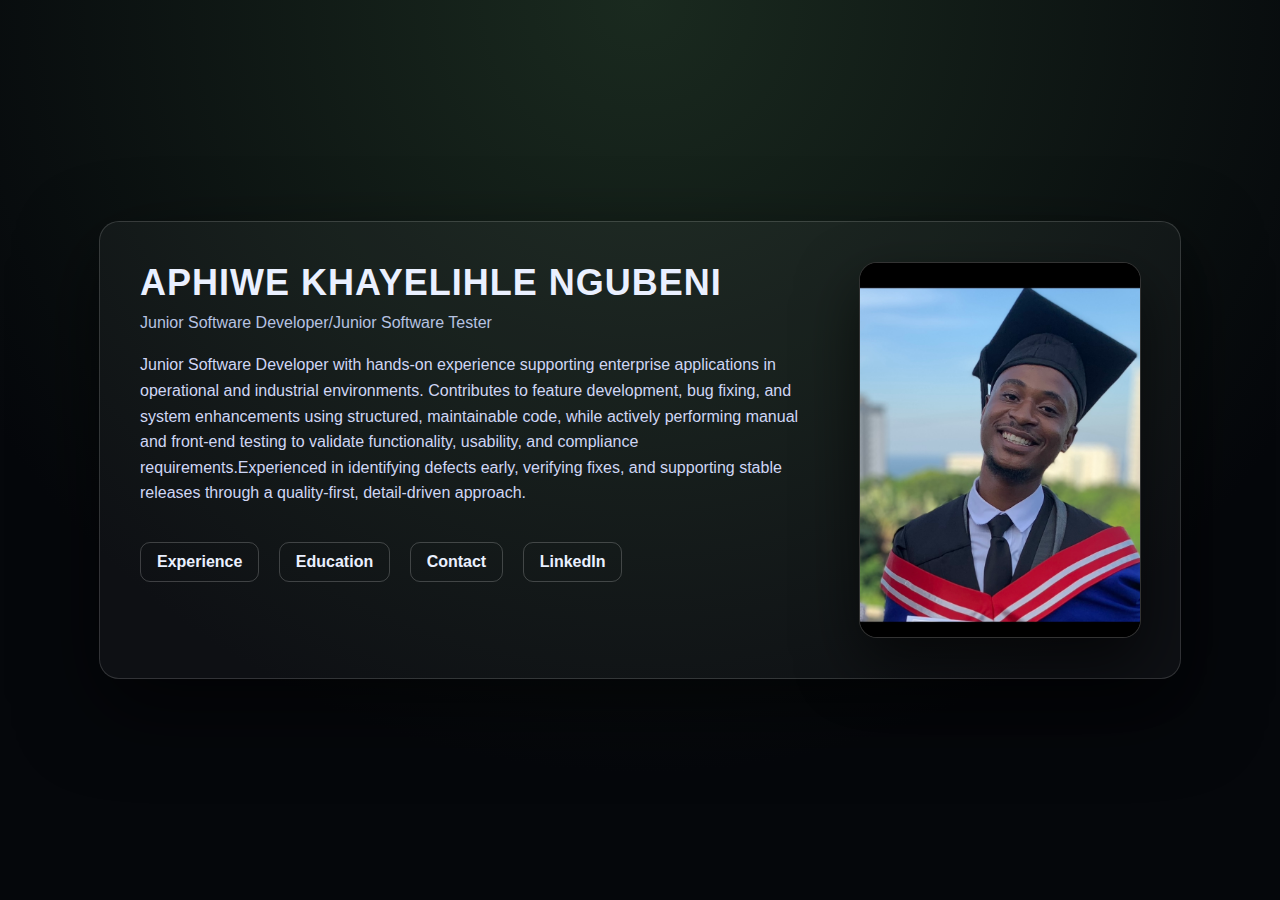
<file: index.html>
<!DOCTYPE html>
<html lang="en">
<head>
  <meta charset="UTF-8">
  <title>Aphiwe Khayelihle Ngubeni</title>
  <meta name="viewport" content="width=device-width, initial-scale=1.0">

  <style>
    body {
      margin: 0;
      min-height: 100vh;
      font-family: Arial, Helvetica, sans-serif;
      background: radial-gradient(circle at top, #1a2a1f, #05070b 70%);
      color: #eaf0ff;
      display: flex;
      justify-content: center;
      align-items: center;
    }

    .container {
      display: flex;
      gap: 40px;
      max-width: 1000px;
      padding: 40px;
      background: rgba(255,255,255,0.04);
      border-radius: 20px;
      border: 1px solid rgba(255,255,255,0.15);
      box-shadow: 0 30px 80px rgba(0,0,0,0.6);
    }

    .text {
      flex: 1;
    }

    h1 {
      margin: 0 0 10px;
      font-size: 36px;
      text-transform: uppercase;
      letter-spacing: 1px;
    }

    h2 {
      margin: 0 0 20px;
      font-size: 16px;
      font-weight: normal;
      color: #b6c2e1;
    }

    p {
      line-height: 1.6;
      color: #cfd6f5;
    }

    .links a {
      display: inline-block;
      margin-top: 20px;
      margin-right: 15px;
      padding: 10px 16px;
      border-radius: 10px;
      border: 1px solid rgba(255,255,255,0.2);
      text-decoration: none;
      color: #eaf0ff;
      font-weight: bold;
    }

    .links a:hover {
      background: rgba(255,255,255,0.08);
    }

    .photo {
      flex: 0 0 280px;
      display: flex;
      justify-content: center;
      align-items: center;
    }

    .photo img {
      width: 100%;
      max-width: 280px;
      aspect-ratio: 3 / 4;
      object-fit: cover;
      border-radius: 18px;
      border: 1px solid rgba(255,255,255,0.2);
      box-shadow: 0 25px 60px rgba(0,0,0,0.6);
      background: #000;
    }

    @media (max-width: 800px) {
      .container {
        flex-direction: column;
        text-align: center;
      }
      .photo {
        order: -1;
      }
    }
  </style>
</head>

<body>
  <div class="container">

    <div class="text">
      <h1>Aphiwe Khayelihle Ngubeni</h1>
      <h2>Junior Software Developer/Junior Software Tester</h2>

      <p>
      Junior Software Developer with hands-on experience supporting enterprise applications in operational and industrial environments. 
      Contributes to feature development, bug fixing, and system enhancements using structured, maintainable code, while actively performing 
      manual and front-end testing to validate functionality, usability, and compliance requirements.Experienced in identifying defects early, verifying fixes,
      and supporting stable releases through a quality-first, detail-driven approach.
        
      </p>

  
      <div class="links">
        <a href="experience.html">Experience</a>
        <a href="education.html">Education</a>
        <a href="contact.html">Contact</a>
        <a href="https://www.linkedin.com/in/aphiwe-n-9727851b4" target="_blank">LinkedIn</a>
      </div>
    </div>

    <div class="photo">
     
      <img src="assets/grad.png.jpg" alt="Aphiwe graduation portrait">
    </div>

  </div>
</body>
</html>
</file>
